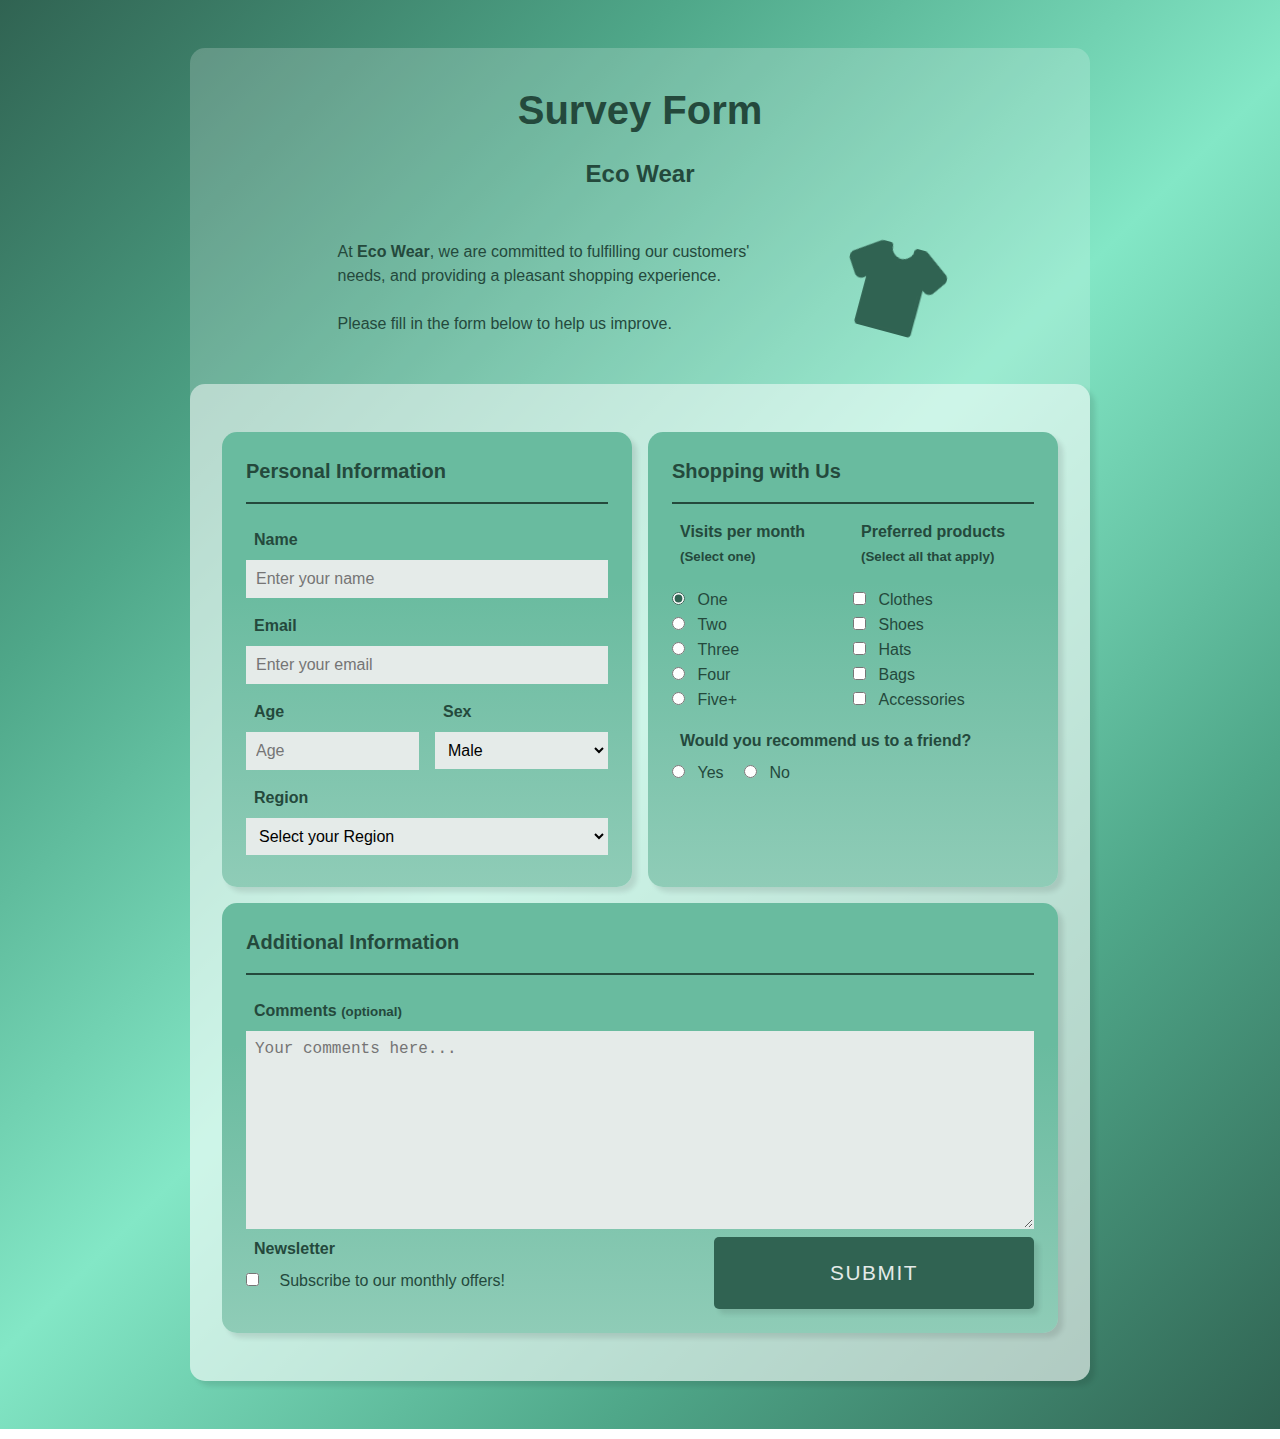
<file: Responsive Web Design/Survey Form/index.html>
<!DOCTYPE html>
<html lang="en">

  <head>
    <meta charset="utf-8" />
    <meta name="viewport" content="width=device-width, initial-scale=1.0" />
    <link rel="stylesheet" href="styles.css" />
    <title>Survey Form</title>
  </head>

  <body>
    <div class="whole">
      <main>

        <header>
          <h1 id="title">Survey Form</h1>
          <h3>Eco Wear</h3>
          <div class="header-container">
            <p id="description">
              At <strong>Eco Wear</strong>, we are committed to fulfilling our customers' needs, and providing a pleasant shopping experience.
    
              <span class="new-line">Please fill in the form below to help us improve.</span>
            </p>
            <img src="./img/Rpb_clothing_icon.png" alt="eco wear logo"/>
            <!--<img src="https://upload.wikimedia.org/wikipedia/commons/f/f7/Rpb_clothing_icon.svg" alt="eco wear logo"/>-->
          </div>
        </header>
  
        <form id="survey-form" action="" method="post">
  
          <div class="container">
            <section id="personal-info">
              <h2>Personal Information</h2>
  
              <div class="form-group">
                <label id="name-label" class="main-label" for="name">Name</label>
                <input 
                  type="text"
                  id="name"
                  name="name"
                  placeholder="Enter your name"
                  required
                />
              </div>
  
              <div class="form-group">
                <label id="email-label" class="main-label" for="email">Email</label>
                <input 
                  type="email"
                  id="email"
                  name="email"
                  placeholder="Enter your email"
                  required
                />
              </div>
  
              <div class="container" id="age-sex">
                <div class="container-col">
                  <label id="number-label" class="main-label" for="age">Age</label>
                  <input 
                    type="number"
                    id="number"
                    name="age"
                    min="10"
                    max="120"
                    placeholder="Age"
                    required
                  />
                </div>
                <div class="container-col" id="age-sex">
                  <label id="sex-label" class="main-label" for="sex">Sex</label>
                  <select id="dropdown" name="sex">
                    <option value="">Male</option>
                    <option value="1">Female</option>
                    <option value="2">Other</option>
                  </select>
                </div>
              </div>
  
              <div class="form-group">
                <label id="region-label" class="main-label" for="region">Region</label>
                <select id="dropdown" name="region">
                  <option value="">Select your Region</option>
                  <option value="1">Africa</option>
                  <option value="2">Asia</option>
                  <option value="3">Australia</option>
                  <option value="4">Europe</option>
                  <option value="5">North America</option>
                  <option value="6">South America</option>
                </select>
              </div>
              
            </section>
            <section id="shopping-habits">
  
                <h2>Shopping with Us</h2>
                <div class="form-group">
                  <fieldset class="fset visits">
                    <legend class="main-label">Visits per month<br>
                      <small>(Select one)</small></legend>
                    <div class="option">
                      <input 
                        type="radio"
                        id="visits-per-month-1"
                        name="visits-per-month"
                        value="1"
                        checked
                      />
                      <label class="inline" for="visits-per-month">One</label>
                    </div>
                    <div class="option">
                      <input 
                        type="radio"
                        id="visits-per-month-2"
                        name="visits-per-month"
                        value="2"
                      />
                      <label class="inline" for="visits-per-month">Two</label>
                    </div>
                    <div class="option">
                      <input 
                        type="radio"
                        id="visits-per-month-3"
                        name="visits-per-month"
                        value="3"
                      />
                      <label class="inline" for="visits-per-month">Three</label>
                    </div>
                    <div class="option">
                      <input 
                        type="radio"
                        id="visits-per-month-4"
                        name="visits-per-month"
                        value="4"
                      />
                      <label class="inline" for="visits-per-month">Four</label>  
                    </div>
                    <div class="option">
                      <input 
                        type="radio"
                        id="visits-per-month-5"
                        name="visits-per-month"
                        value="5"
                      />
                      <label class="inline" for="visits-per-month">Five+</label>  
                    </div>
                  </fieldset>
  
                  <fieldset class="fset prefs">
                    <legend class="main-label">Preferred products<br>
                      <small>(Select all that apply)</small></legend>
                    <div class="option">
                      <input
                        type="checkbox"
                        id="range-1"
                        name="preferred-product-ranges"
                        value="clothes"
                      />
                      <label class="inline" for="range-1">Clothes</label>
                    </div>
                    <div class="option">
                      <input
                        type="checkbox"
                        id="range-2"
                        name="preferred-product-ranges"
                        value="shoes"
                      />
                      <label class="inline" for="range-2">Shoes</label>
                    </div>
                    <div class="option">
                      <input
                        type="checkbox"
                        id="range-3"
                        name="preferred-product-ranges"
                        value="hats"
                      />
                      <label class="inline" for="range-3">Hats</label>
                    </div>
                    <div class="option">
                      <input
                        type="checkbox"
                        id="range-4"
                        name="preferred-product-ranges"
                        value="bags"
                      />
                      <label class="inline" for="range-4">Bags</label>
                    </div>
                    <div class="option">
                      <input
                        type="checkbox"
                        id="range-5"
                        name="preferred-product-ranges"
                        value="accessories"
                      />
                      <label class="inline" for="range-5">Accessories</label>
                    </div>
                  </fieldset>

                </div>
                <div class="form-group">

                  <fieldset class="fset rec">
                    <legend class="main-label">Would you recommend us to a friend?</legend>
                    <div class="option inline">
                      <input 
                        type="radio",
                        id="rec-to-friend-1",
                        name="rec-to-friend",
                        value="yes"
                      />
                      <label class="inline" id="rec-yes" for="rec-to-friend-1">Yes</label>
                    </div>
                    <div class="option inline">
                      <input 
                        type="radio",
                        id="rec-to-friend-2",
                        name="rec-to-friend",
                        value="no"
                      />
                      <label class="inline" id="rec-no" for="rec-to-friend-2">No</label>
                    </div>

                  </fieldset>

                </div>
  
            </section>
          </div>

          <div class="container">
            <section id="additional-info">
  
                <h2>Additional Information</h2>
                <label class="main-label" for="comments">Comments <small>(optional)</small></label>
                <textarea
                  id="comments"
                  name="comments"
                  cols="30"
                  rows="10"
                  placeholder="Your comments here..."
                ></textarea>
              
              <div class="form-group">
                <fieldset class="fset">
                  <legend class="main-label">Newsletter</legend>
                  <input
                    type="checkbox"
                    id="newsletter"
                    name="newsletter"
                    value="subscribe"
                  />
                  <label class="main-label inline" for="newsletter">Subscribe to our monthly offers!</label>
                </fieldset>
                
                <div class="container-col">
                  <button id="submit" value="Submit">SUBMIT</button>
                </div>
              </div>
              
            </section>
          </div>
  
        </form>
  
      </main>
    </div>
    
  </body>

</html>
</file>
<file: Responsive Web Design/Survey Form/styles.css>
/* 
* Color Scheme
*/
:root {
  --bg-transp: rgba(255, 255, 255, 0.2);
  --bg-light: rgba(255, 255, 255, 0.5);
  --bg-light-alt: #e5ebe9;
  --bg-green: #306352;
  --text-dark: #24493c;
  --text-light: #e5ebe9;

  --valid: #185419;
  --invalid: #ba1423;
}

/* 
* Reset
*/
* {
  box-sizing: border-box;
  margin: 0;
  padding: 0;
}

/* 
* Standard Setup 
*/

html {
  height: auto;
  width: 100%;
}

body {
  margin: 0;
  padding: 3rem;

  font-family: "Segoe UI", Tahoma, Geneva, Verdana, sans-serif;
  line-height: 1.5;

  color: var(--text-dark);
  background: linear-gradient(135deg, #306352, #4fa789, #83e7c6, #4fa789, #306352);
}

main {
  max-width: 900px;

  margin: auto;

  background-color: var(--bg-transp);
  border-radius: 15px;
}

h1 {
  font-size: 2.5rem;

  text-align: center;

  padding: 2rem 2rem 0.5rem 2rem;
}

h2 {
  font-size: 1.25rem;
  color: var(--text-dark);

  margin-bottom: 1rem;
  padding-bottom: 1rem;

  border-bottom: 2px solid var(--text-dark);
}

h3 {
  font-size: 1.5rem;

  text-align: center;

  padding: 0.5rem 1rem 1rem 1rem;
}

/* 
* Header
*/

.header-container {
  display: flex;
  justify-content: center;
  align-items: center;

  max-width: 85%;
	
  margin: 0 auto;
  padding: 2rem 5rem 3rem 5rem;
}

.new-line {
  display: block;

  margin-top: 1.5rem;
}

header img {
  height: auto;
  width: 100%;
  max-width: 100px;

  margin-left: 3rem;

  transform: rotate(15deg);
  /*filter: invert(50%) sepia(100%) saturate(1000%) 
  hue-rotate(100deg) brightness(40%) contrast(60%);*/
}

/* 
* Survey Form 
*/

form {
  margin: auto;
  padding: 2rem 2rem;

  background-color: var(--bg-light);
  border-radius: 15px;
  box-shadow: 5px 5px 5px rgba(0, 0, 0, 0.1);
}

.container, 
#shopping-habits > .form-group, 
#additional-info > .form-group {
  display: flex;

  width: 100%;
}

.container {
  margin: 1rem 0 1rem 0;
}

.container-col {
  display: flex;
  flex-direction: column;

  width: 100%;
}

.container-col:last-of-type {
  align-items: end;
}

#age-sex {
  margin: 0;
}

section {
  display: flex;
  flex-direction: column;

  width: 100%;

  margin: 0;
  padding: 1.5rem;
  
  background: linear-gradient(to bottom, #69bb9f 33%, #7cc3ab, #8fccb7);

  border-radius: 15px;
  box-shadow: 5px 5px 5px rgba(0, 0, 0, 0.1);
}

.container:first-of-type section:first-of-type, 
.container > .container-col:first-of-type,
#rec-yes {
  margin-right: 1rem;
}

container:first-of-type section:last-of-type {
  margin-left: 1rem;
}

label {
  font-size: 1rem;
  color: var(--text-dark);
}

.main-label {
  margin-bottom: 0.5rem;
  padding-left: 0.5rem;
}

.main-label:not(.inline) {
  display: block;

  width: 100%;

  margin-top: 0.5rem;

  font-weight: bold;
}

label[class~="inline"] {
  margin-left: 0.5rem;
}

.fset {
  display: block;

  width: 100%;

  border: none;
}

.inline {
  display: inline;
}

input[type="text"],
input[type="email"],
input[type="number"],
select,
#comments {
  font-size: 1rem;

  width: 100%;

  padding: 0.5rem;

  border-style: solid;
  border-color: var(--bg-light-alt);
  background-color: var(--bg-light-alt);
}

input[type="text"],
input[type="email"],
input[type="number"],
#comments,
input[type="radio"],
input[type="checkbox"] {
  accent-color: var(--bg-green);
  margin-bottom: 0.5rem;
}

select {
  margin-bottom: 0.5rem;
}

.visits > .option:first-of-type > input[type="radio"], 
.prefs > .option:first-of-type > input[type="checkbox"],
fieldset[class~="rec"] {
  margin-top: 1rem;
}

button {
  color: var(--text-light);
  font-size: 1.3rem;
  letter-spacing: 0.1rem;

  width: 20rem;
  
  margin: 0;
  padding: 1.5rem;

  border: none;
  border-radius: 5px;
  background-color: var(--bg-green);
  box-shadow: 5px 5px 5px rgba(0, 0, 0, 0.1);
}

button:hover {
  cursor: pointer;
}

#name:valid,
#email:valid,
#number:valid {
  outline: 2px solid var(--valid);
}

#name:not(:focus):not(:placeholder-shown):invalid,
#email:not(:focus):not(:placeholder-shown):invalid,
#number:not(:focus):not(:placeholder-shown):invalid {
  outline: 2px solid var(--invalid);
}

/*
* Media Queries (Desktop First)
*/

/* 992px */
@media only screen and (max-width: 992px){
  
  form > .container, 
  #additional-info > .form-group {
    flex-direction: column;
  }

  body {
    padding: 0.5rem;
  }

  h1 {
    padding: 1rem 1rem 0.5rem 1rem;
  }

  .header-container {
    padding: 1rem 2rem 1.5rem 2rem;
  }

  .new-line {
    margin-top: 1rem;
  }

  form {
    padding: 1rem 1rem;
  }

  .container {
    margin: 0.5rem 0 0.5rem 0;
  }

  #shopping-habits {
    margin-top: 1rem;
  }

  button {
    width: 100%;
  }
}

/* 576px */
@media only screen and (max-width: 576px) {

  .header-container {
    padding: 1rem 1rem 1.5rem 1rem;
  }
}
</file>
